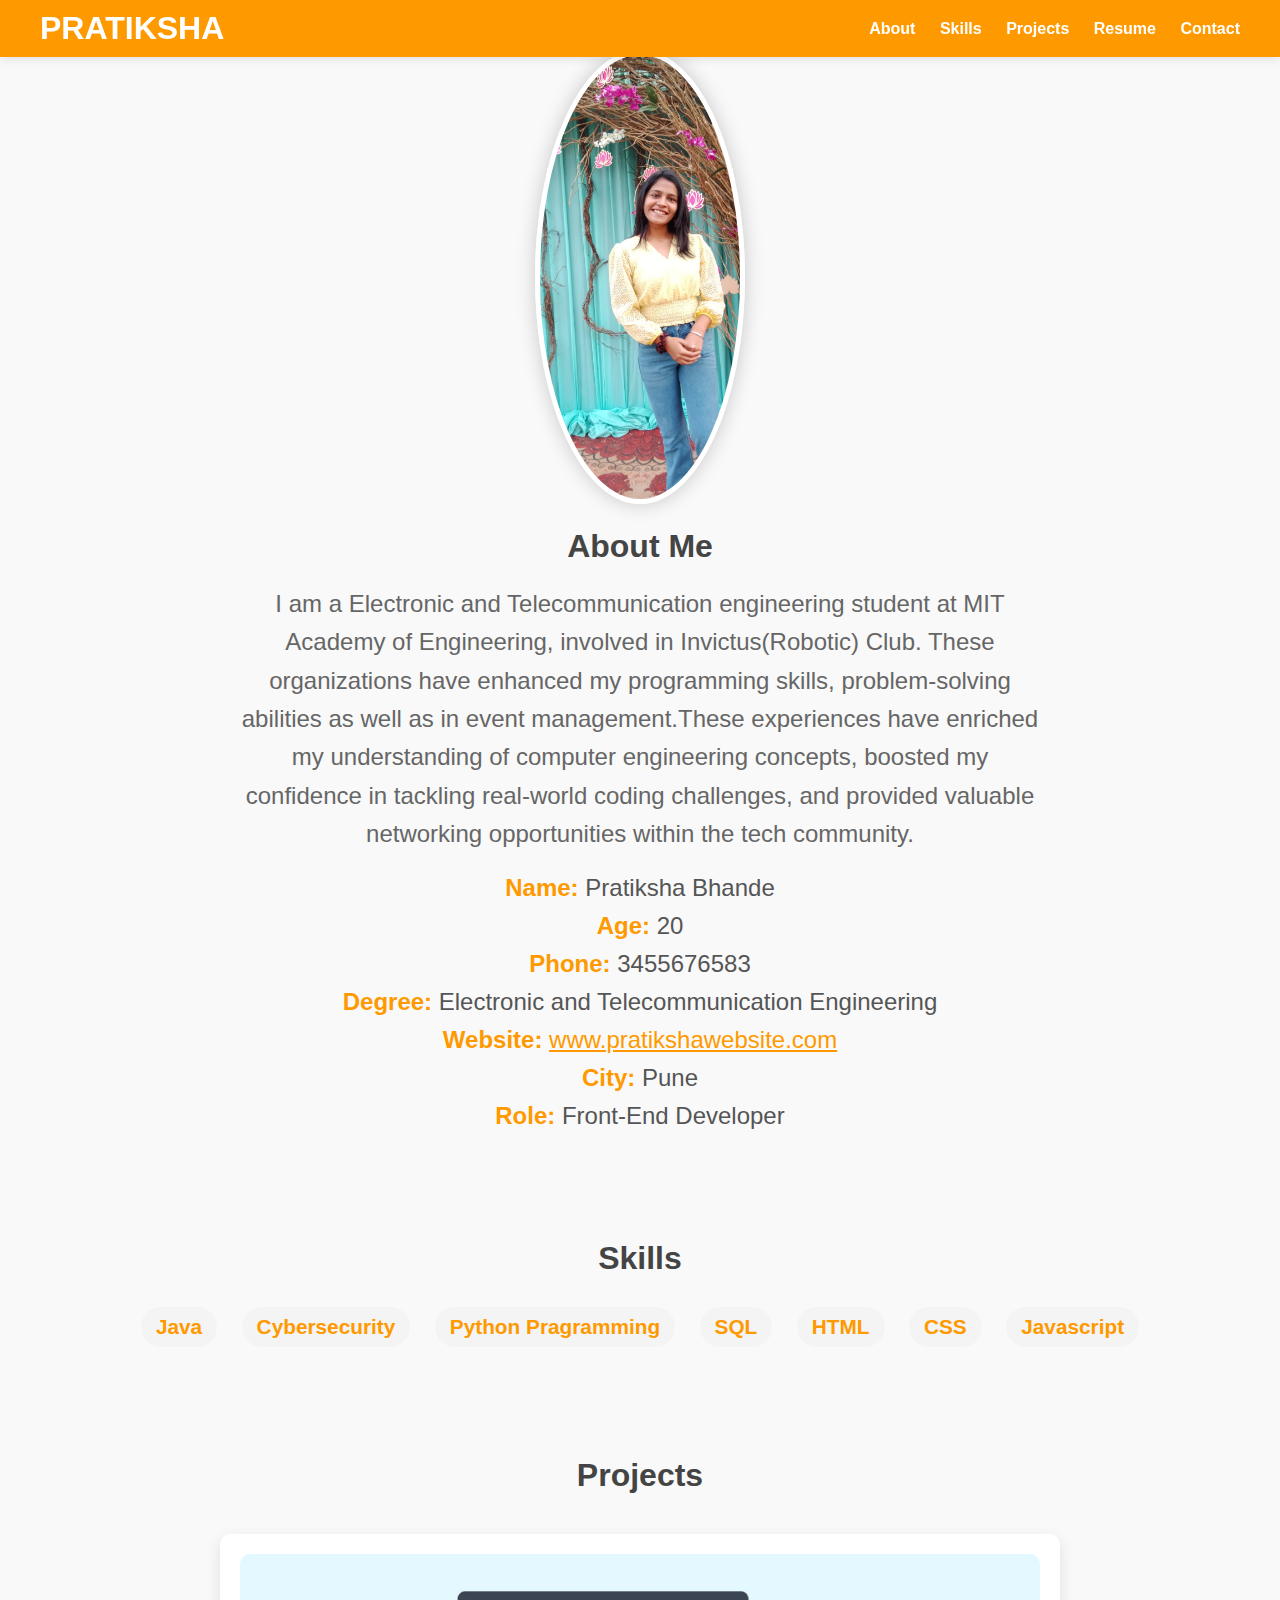
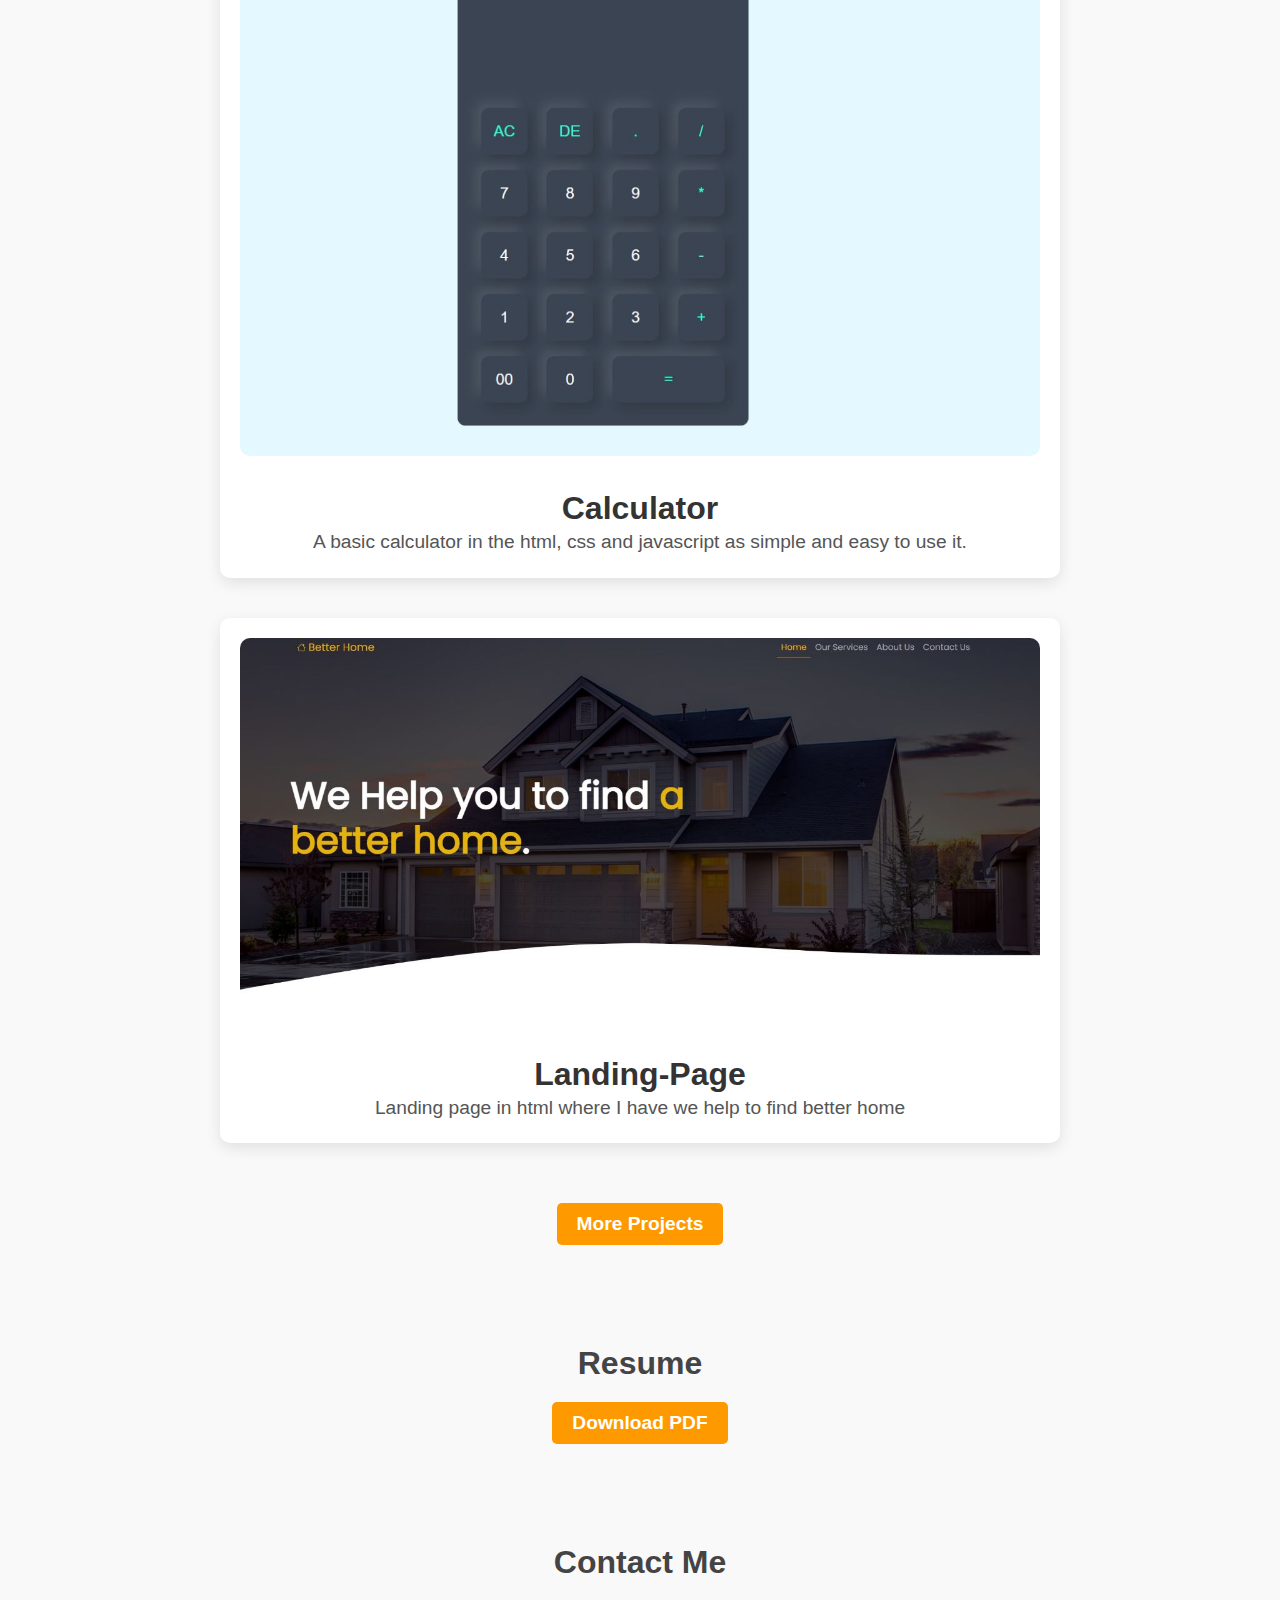
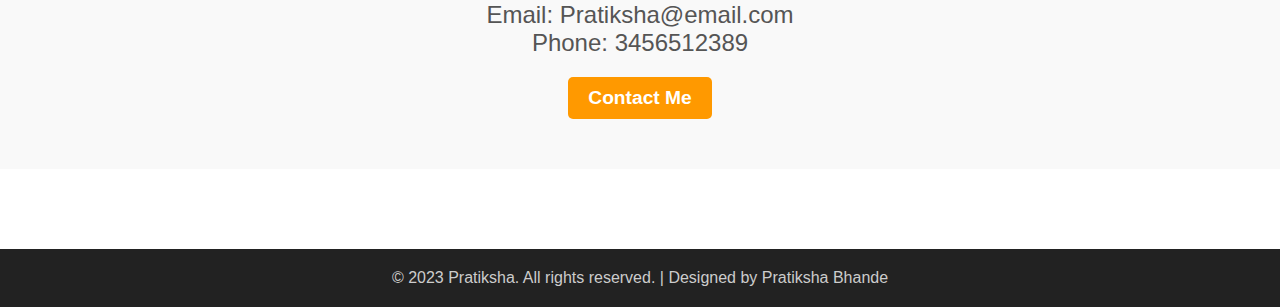
<file: index.html>
<!DOCTYPE html>
<html lang="en">
<head>
    <meta charset="UTF-8">
    <meta name="viewport" content="width=device-width, initial-scale=1.0">
    <link rel="stylesheet" href="style.css">
    <title>Pratiksha - Portfolio</title>
</head>
<body>
    <header id="header">
        <nav>
            <div class="logo">
                <h1>PRATIKSHA</h1>
            </div>
            <ul class="nav-links">
                <li><a href="#about">About</a></li>
                <li><a href="#skills">Skills</a></li>
                <li><a href="#projects">Projects</a></li>
                <li><a href="#resume">Resume</a></li>
                <li><a href="#contact">Contact</a></li>
            </ul>
        </nav>
    </header>
    <section id="about" class="section">
        <div class="about-content">
            <img src="./pratu/pratu.jpg" alt="Your Name"> 
            
            <h2>About Me</h2>
            <p>I am a Electronic and Telecommunication engineering student at MIT Academy of Engineering, involved in Invictus(Robotic) Club. These organizations have enhanced my programming skills, problem-solving abilities as well as in event management.These experiences have enriched my understanding of computer engineering concepts, boosted my confidence in tackling real-world coding challenges, and provided valuable networking opportunities within the tech community. </p>
            <ul class="about-details">
                <li><strong>Name:</strong> Pratiksha Bhande</li>
                <li><strong>Age:</strong> 20</li>
                <li><strong>Phone:</strong> 3455676583</li>
                <li><strong>Degree:</strong> Electronic and Telecommunication Engineering</li>
                <li><strong>Website:</strong> <a href="https://www.pratikshawebsite.com">www.pratikshawebsite.com</a>
                <li><strong>City:</strong> Pune</li>
                <li><strong>Role:</strong> Front-End Developer</li>
                </ul>
        </div>
    </section>
    <section id="skills" class="section">
        <div class="skills-content">
            <h2>Skills</h2>
            <ul class="skills-list">
                <li><a href="./pratu/java.jpg">Java</a></li>
                <li><a href="./pratu/cybersecurity.jpg">Cybersecurity</a></li>
                <li><a href="./pratu/python programming and sql.jpg">Python Pragramming</a></li>
                <li><a href="./pratu/python programming and sql.jpg">SQL</a></li>
                <li><a href="#">HTML</a></li>
                <li><a href="#">CSS</a></li>
                <li><a href="#">Javascript</a></li>
            </ul>
        </div>
    </section>
    <section id="projects" class="section">
        <div class="projects-content">
            <h2>Projects</h2>
            <div class="project">
                <img src="./pratu/calculator.jpg" alt="Project 1">
                <h3>Calculator</h3>
                <p>A basic calculator in the html, css and javascript as simple and easy to use it. </p>
            </div>
            <div class="project">
                <img src="./pratu/landing-page.jpg" alt="Project 2">
                <h3>Landing-Page</h3>
                <p>Landing page in html where I have we help to find better home</p>
            </div>
            <a class="more-projects-button" href="#">More Projects</a>
        </div>
    </section>
    <section id="resume" class="section">
        <div class="resume-content">
            <h2>Resume</h2>
            <a class="download-button" href="./Pratiksha - Portfolio.htm" target="_blank">Download PDF</a>

        </div>
    </section>
    <section id="contact" class="section">
        <div class="contact-content">
            <h2>Contact Me</h2>
            <p>Email: Pratiksha@email.com</p>
            <p>Phone: 3456512389</p>
            <a class="contact-button" href="mailto:pratiksha@email.com">Contact Me</a>

        </div>
    </section>
    <footer>
        <div class="footer-content">
            <p>&copy; 2023 Pratiksha. All rights reserved. | Designed by Pratiksha Bhande</p>
        </div>
    </footer>
</body>
</html>
</file>
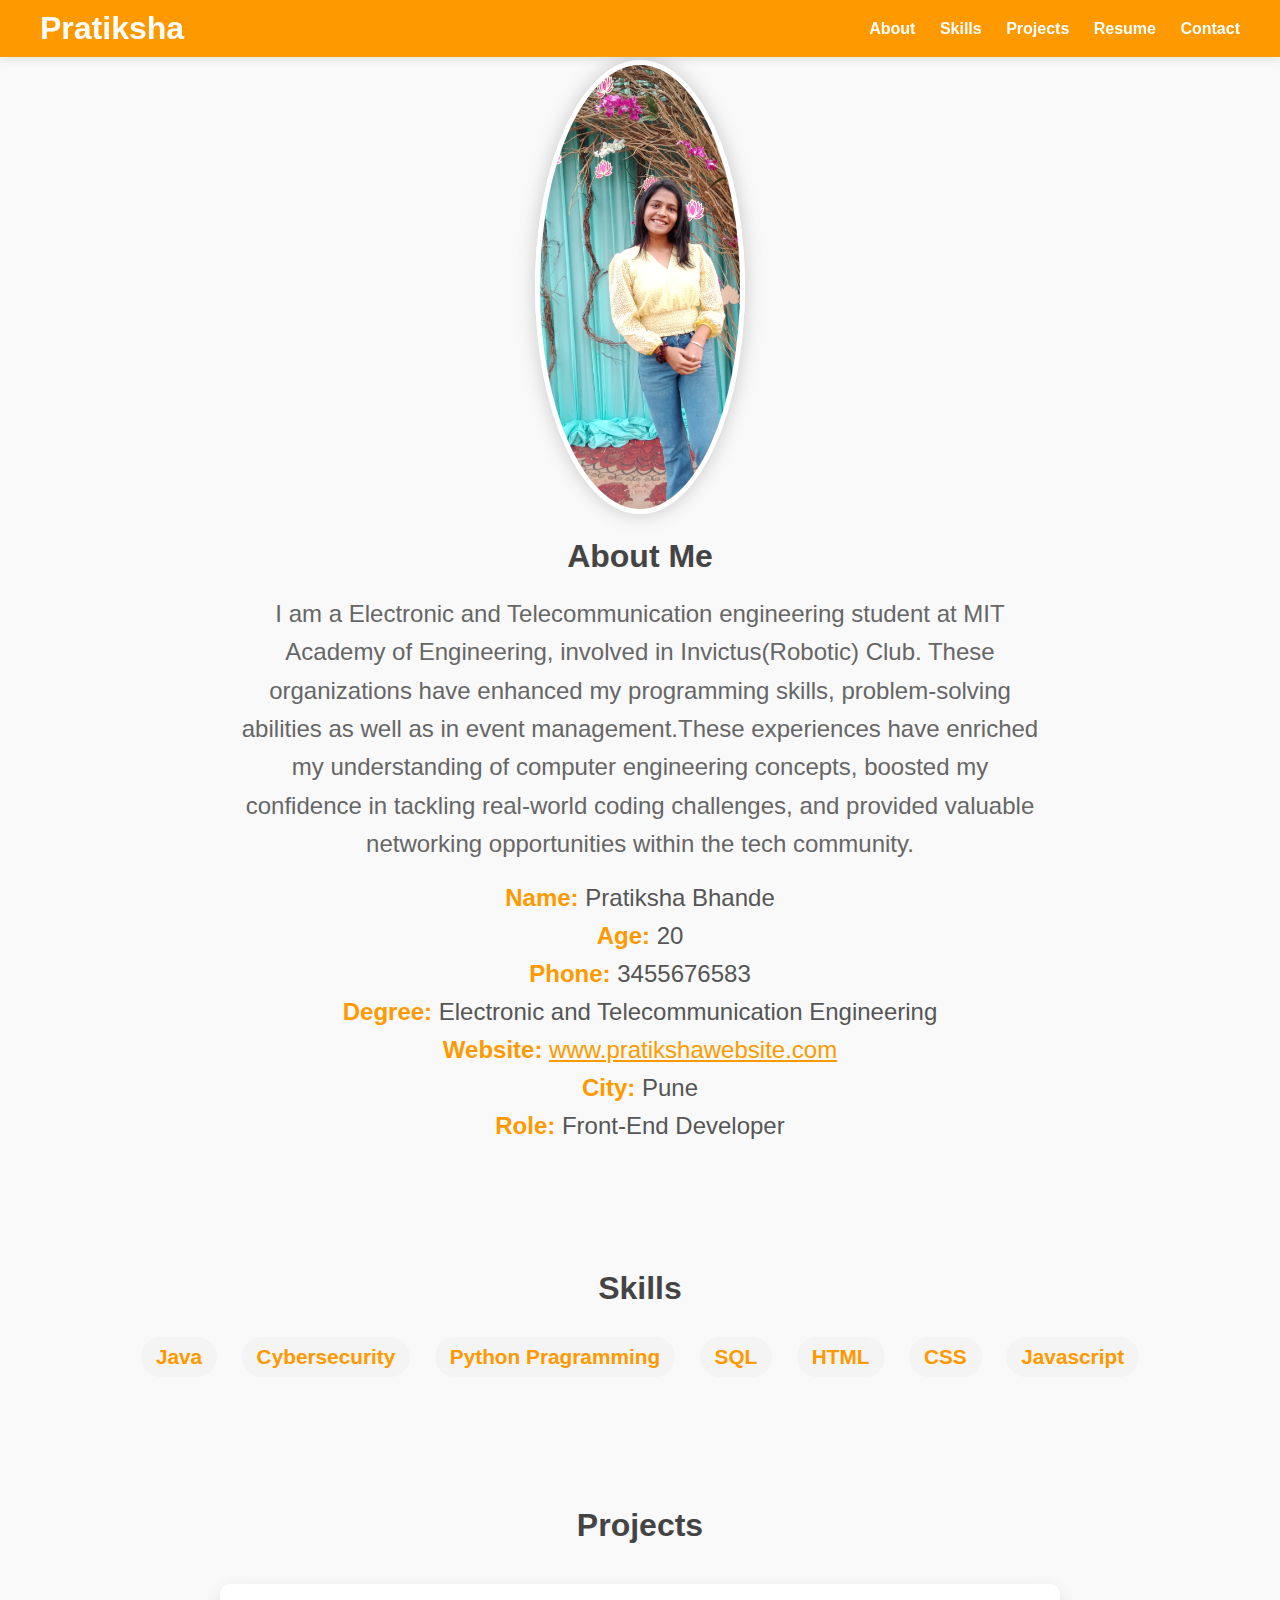
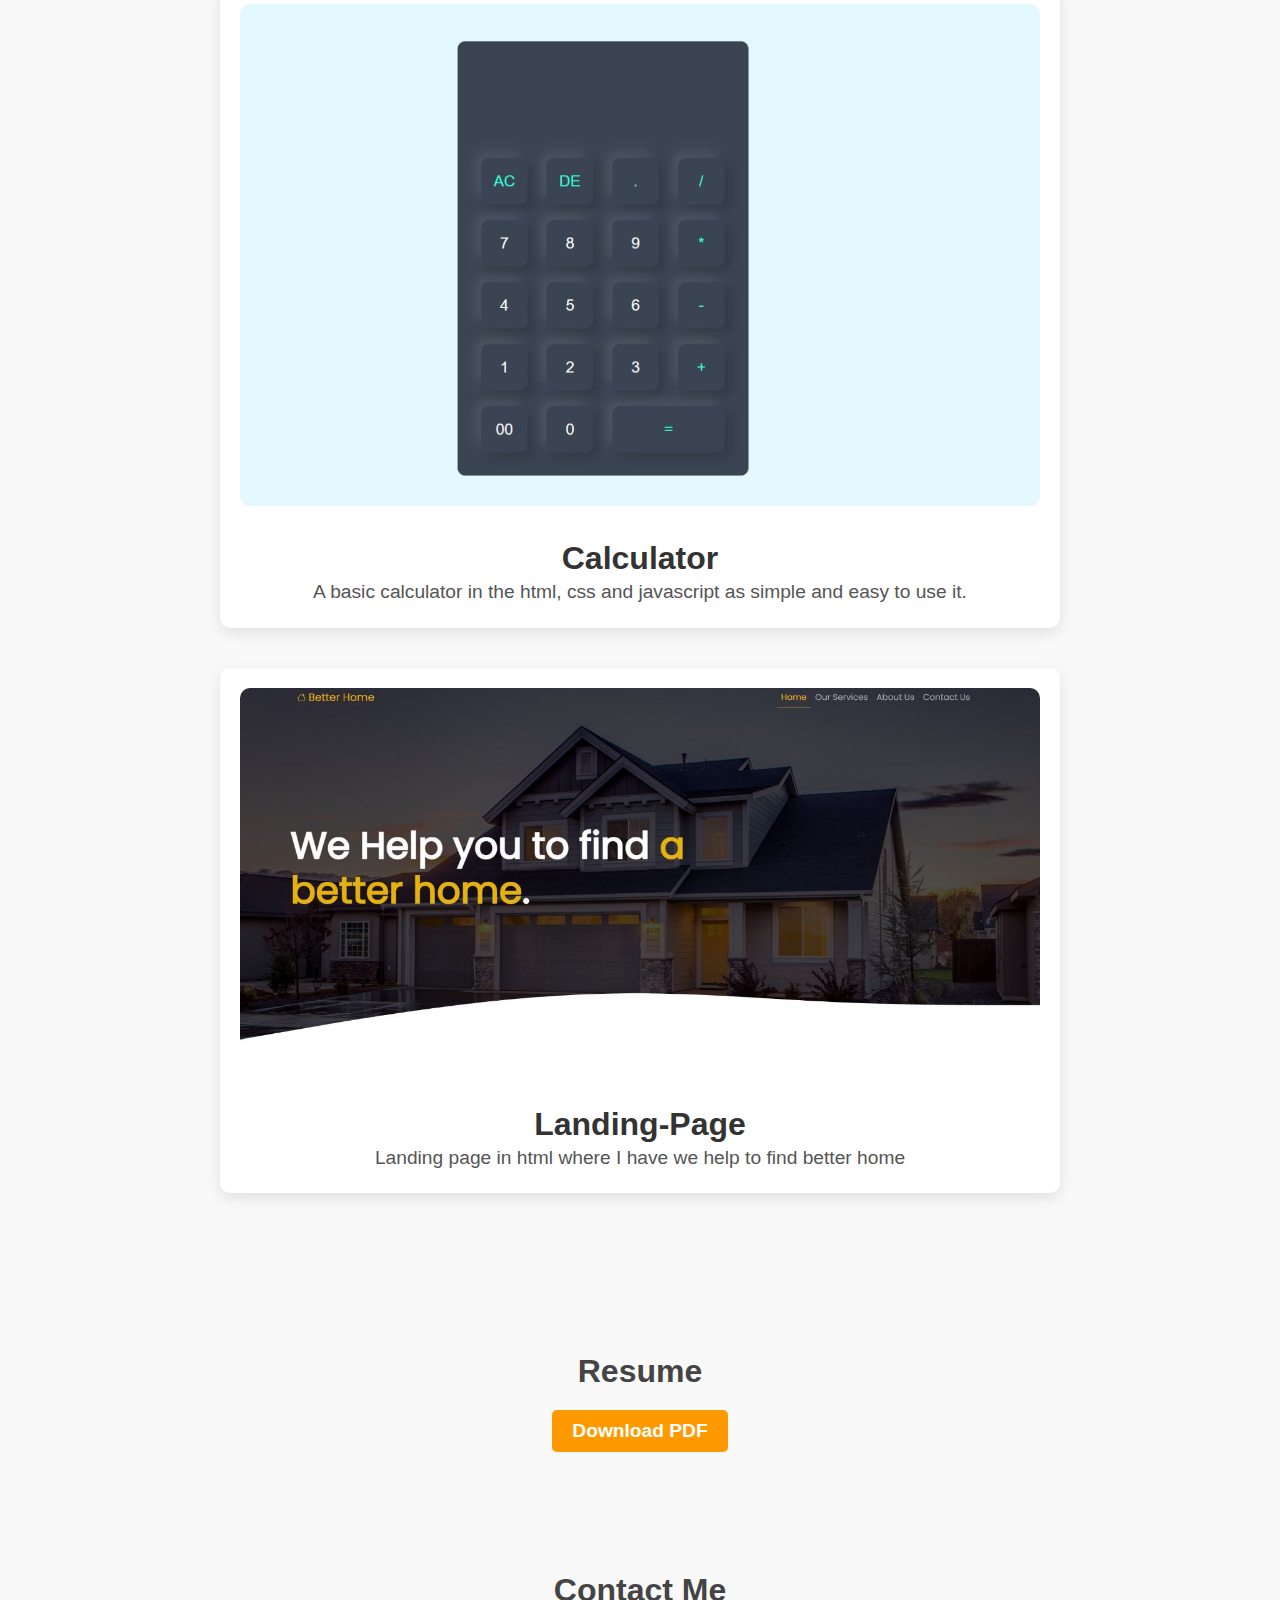
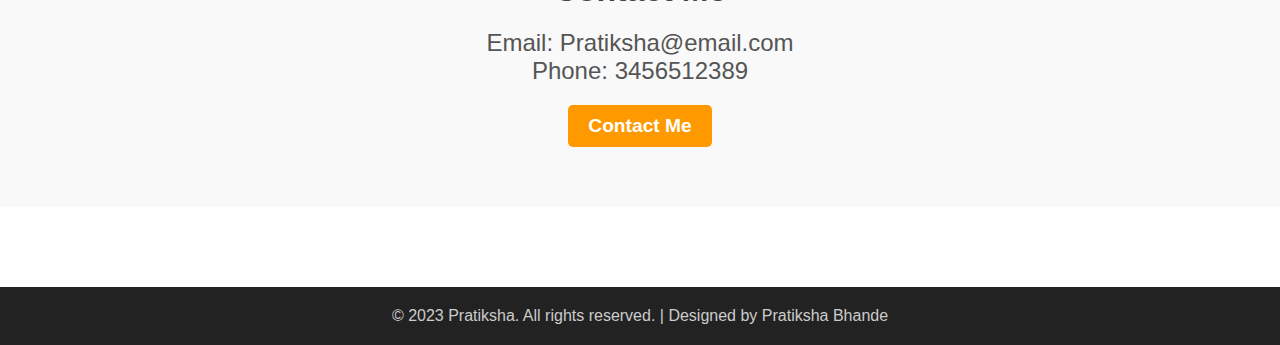
<file: Pratiksha - Portfolio.htm>
<!DOCTYPE html>
<html lang="en"><head>
<meta http-equiv="content-type" content="text/html; charset=UTF-8">
    <meta charset="UTF-8">
    <meta name="viewport" content="width=device-width, initial-scale=1.0">
    <link rel="stylesheet" href="Pratiksha%20-%20Portfolio_files/style.css">
    <title>Pratiksha - Portfolio</title>
</head>
<body>
    <header id="header">
        <nav>
            <div class="logo">
                <h1>Pratiksha</h1>
            </div>
            <ul class="nav-links">
                <li><a href="#about">About</a></li>
                <li><a href="#skills">Skills</a></li>
                <li><a href="#projects">Projects</a></li>
                <li><a href="#resume">Resume</a></li>
                <li><a href="#contact">Contact</a></li>
            </ul>
        </nav>
    </header>
    <section id="about" class="section">
        <div class="about-content">
            <img src="Pratiksha%20-%20Portfolio_files/pratu.jpg" alt="Your Name"> 
            
            <h2>About Me</h2>
            <p>I am a Electronic and Telecommunication engineering 
student at MIT Academy of Engineering, involved in Invictus(Robotic) 
Club. These organizations have enhanced my programming skills, 
problem-solving abilities as well as in event management.These 
experiences have enriched my understanding of computer engineering 
concepts, boosted my confidence in tackling real-world coding 
challenges, and provided valuable networking opportunities within the 
tech community. </p>
            <ul class="about-details">
                <li><strong>Name:</strong> Pratiksha Bhande</li>
                <li><strong>Age:</strong> 20</li>
                <li><strong>Phone:</strong> 3455676583</li>
                <li><strong>Degree:</strong> Electronic and Telecommunication Engineering</li>
                <li><strong>Website:</strong> <a href="https://www.pratikshawebsite.com/">www.pratikshawebsite.com</a>
                </li><li><strong>City:</strong> Pune</li>
                <li><strong>Role:</strong> Front-End Developer</li>
                </ul>
        </div>
    </section>
    <section id="skills" class="section">
        <div class="skills-content">
            <h2>Skills</h2>
            <ul class="skills-list">
                <li><a href="file:///c:/Users/jagru/OneDrive/Desktop/web%20develpoment/resume/pratu/java.jpg">Java</a></li>
                <li><a href="file:///c:/Users/jagru/OneDrive/Desktop/web%20develpoment/resume/pratu/cybersecurity.jpg">Cybersecurity</a></li>
                <li><a href="file:///c:/Users/jagru/OneDrive/Desktop/web%20develpoment/resume/pratu/python%20programming%20and%20sql.jpg">Python Pragramming</a></li>
                <li><a href="file:///c:/Users/jagru/OneDrive/Desktop/web%20develpoment/resume/pratu/python%20programming%20and%20sql.jpg">SQL</a></li>
                <li><a href="#">HTML</a></li>
                <li><a href="#">CSS</a></li>
                <li><a href="#">Javascript</a></li>
            </ul>
        </div>
    </section>
    <section id="projects" class="section">
        <div class="projects-content">
            <h2>Projects</h2>
            <div class="project">
                <img src="Pratiksha%20-%20Portfolio_files/calculator.jpg" alt="Project 1">
                <h3>Calculator</h3>
                <p>A basic calculator in the html, css and javascript as simple and easy to use it. </p>
            </div>
            <div class="project">
                <img src="Pratiksha%20-%20Portfolio_files/landing-page.jpg" alt="Project 2">
                <h3>Landing-Page</h3>
                <p>Landing page in html where I have we help to find better home</p>
            </div>
        </div>
    </section>
    <section id="resume" class="section">
        <div class="resume-content">
            <h2>Resume</h2>
            <a class="download-button" href="file:///c:/Users/jagru/OneDrive/Desktop/web%20develpoment/resume/resume.pdf" target="_blank">Download PDF</a>

        </div>
    </section>
    <section id="contact" class="section">
        <div class="contact-content">
            <h2>Contact Me</h2>
            <p>Email: Pratiksha@email.com</p>
            <p>Phone: 3456512389</p>
            <a class="contact-button" href="mailto:pratiksha@email.com">Contact Me</a>

        </div>
    </section>
    <footer>
        <div class="footer-content">
            <p>© 2023 Pratiksha. All rights reserved. | Designed by Pratiksha Bhande</p>
        </div>
    </footer>


</body></html>
</file>
<file: style.css>
/* Reset some default styles */
body, h1, h2, h3, p, ul, li, img {
    margin: 0;
    padding: 0;
}

/* Global Styles */
body {
    font-family: 'Arial', sans-serif;
}

/* Header Styles */
#header {
    background-color: #ff9900;
    color: #fff;
    padding: 10px 0;
    position: fixed;
    top: 0;
    width: 100%;
    z-index: 100;
    box-shadow: 0 2px 10px rgba(0, 0, 0, 0.1);
}

nav {
    display: flex;
    justify-content: space-between;
    align-items: center;
    max-width: 1200px;
    margin: 0 auto;
    padding: 0 20px;
}

.logo h1 {
    font-size: 2rem;
    color: #fff;
}

.nav-links li {
    list-style: none;
    display: inline-block;
    margin-left: 20px;
}

.nav-links a {
    text-decoration: none;
    color: #fff;
    font-weight: bold;
    transition: color 0.3s ease-in-out;
}

.nav-links a:hover {
    color: #222;
}

/* Common Section Styles */
.section {
    padding: 50px 0;
    text-align: center;
    background-color: #f9f9f9;
}

/* About Styles */
.about-content img {
    width: 200px;
    height: 80%;
    border-radius: 50%;
    margin-bottom: 20px;
    border: 5px solid #fff;
    box-shadow: 0 0 20px rgba(0, 0, 0, 0.2);
}

.about-content h2 {
    font-size: 2rem;
    margin-bottom: 20px;
    color: #444;
}

.about-content p {
    font-size: 1.5rem;
    line-height: 1.6;
    color: #666;
    max-width: 800px;
    margin: 0 auto;
}
.about-details {
    list-style: none;
    margin-top: 20px;
    text-align: center;
}

.about-details li {
    margin-bottom: 10px;
    font-size: 1.5rem;
    color: #555;
}

.about-details strong {
    color: #ff9900;
}

.about-details a {
    color: #ff9900;
}


/* Skills Styles */
.skills-content h2 {
    font-size: 2rem;
    margin-bottom: 20px;
    color: #444;
}

.skills-list {
    list-style: none;
    margin-top: 20px;
}

.skills-list li {
    display: inline-block;
    margin: 10px;
    padding: 8px 15px;
    background-color: #f4f4f4;
    border-radius: 20px;
    font-size: 1.3rem;
    color: #555;
}

    .skills-list a {
        text-decoration: none;
        color: #ff9900;
        font-weight: bold;

}

/* Projects Styles */
.projects-content h2 {
    font-size: 2rem;
    margin-bottom: 20px;
    color: #444;
}

.project {
    margin: 40px auto;
    padding: 20px;
    background-color: #fff;
    border-radius: 10px;
    box-shadow: 0 5px 15px rgba(0, 0, 0, 0.1);
    max-width: 800px;
}

.project img {
    max-width: 100%;
    border-radius: 10px;
    margin-bottom: 20px;
}

.project h3 {
    font-size: 2rem;
    margin-top: 10px;
    color: #333;
}

.project p {
    font-size: 1.2rem;
    line-height: 1.6;
    color: #555;
}
.more-projects-button {
    display: inline-block;
    padding: 10px 20px;
    background-color: #ff9900;
    color: #fff;
    text-decoration: none;
    border-radius: 5px;
    font-size: 1.2rem;
    font-weight: bold;
    transition: background-color 0.3s ease-in-out;
    margin-top: 20px;
}

.more-projects-button:hover {
    background-color: #222;
}

/* Resume Styles */
.resume-content h2 {
    font-size: 2rem;
    margin-bottom: 20px;
    color: #444;
}

.resume-content a {
    color: #222;
    text-decoration: none;
    font-size: 1.2rem;
    font-weight: bold;
}
.resume-content .download-button {
    display: inline-block;
    padding: 10px 20px;
    background-color: #ff9900;
    color: #fff;
    text-decoration: none;
    border-radius: 5px;
    font-size: 1.2rem;
    font-weight: bold;
    transition: background-color 0.3s ease-in-out;
}

.resume-content .download-button:hover {
    background-color: #222;
}

/* Contact Styles */
.contact-content h2 {
    font-size: 2rem;
    margin-bottom: 20px;
    color: #444;
}

.contact-content p {
    font-size: 1.5rem;
    color: #555;
}

.contact-content .contact-button {
    display: inline-block;
    padding: 10px 20px;
    background-color: #ff9900;
    color: #fff;
    text-decoration: none;
    border-radius: 5px;
    font-size: 1.2rem;
    font-weight: bold;
    transition: background-color 0.3s ease-in-out;
    margin-top: 20px;
}

.contact-content .contact-button:hover {
    background-color: #222;
}

/* Footer Styles */
footer {
    background-color: #222;
    color: #ccc;
    text-align: center;
    padding: 20px 0;
    position: relative;
    margin-top: 80px;
}

.footer-content {
    max-width: 1200px;
    margin: 0 auto;
    color: #ccc;
}

/* Responsive Styles */
@media (max-width: 768px) {
    .logo h1 {
        font-size: 1.2rem;
        color: #fff;
    }

    .nav-links {
        display: none;
        position: absolute;
        top: 70px;
        left: 0;
        width: 100%;
        background-color: #222;
        text-align: center;
        box-shadow: 0 2px 10px rgba(0, 0, 0, 0.1);
    }

    .nav-links.active {
        display: block;
    }

    .nav-links li {
        display: block;
        margin: 0;
        padding: 10px 0;
    }

    .nav-links a {
        font-size: 1.5rem;
        color: #fff;
    }

    /* Adjust padding for smaller screens */
    .section {
        padding: 60px 0;
    }
}
</file>
